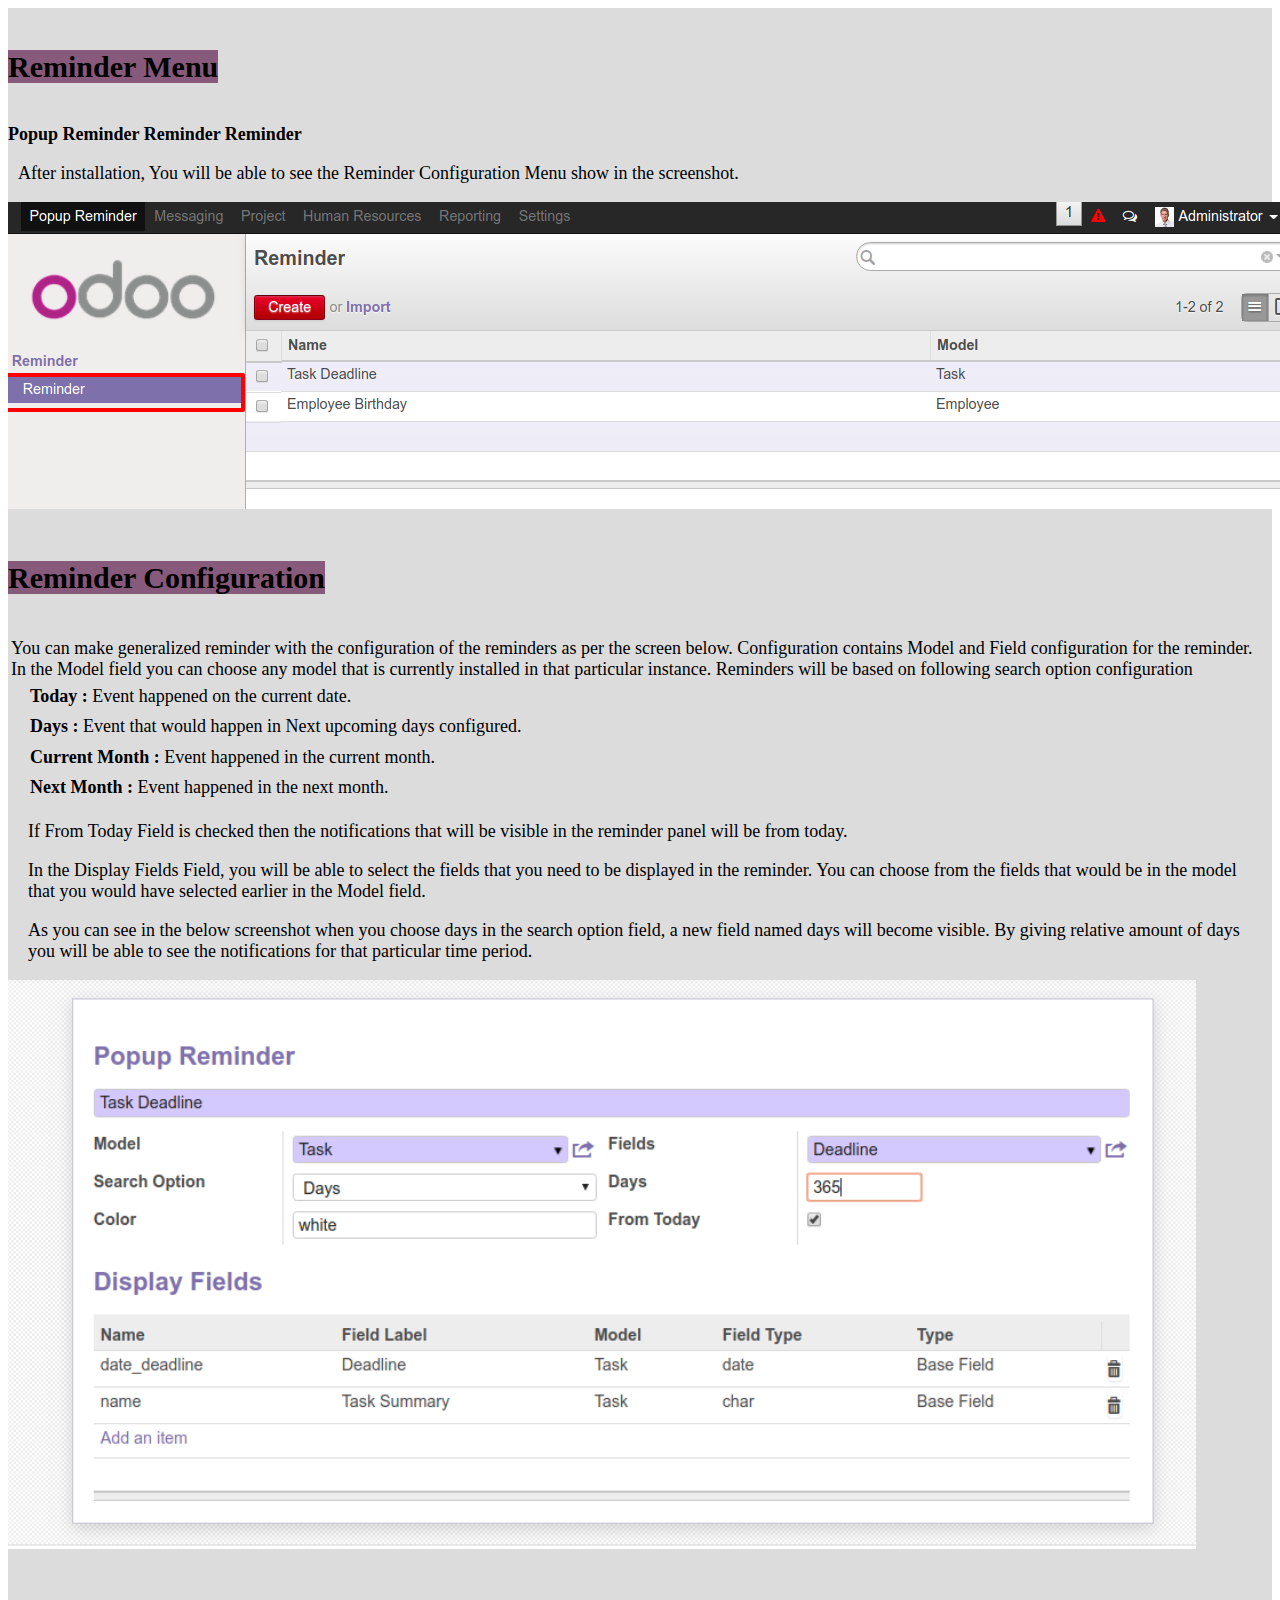
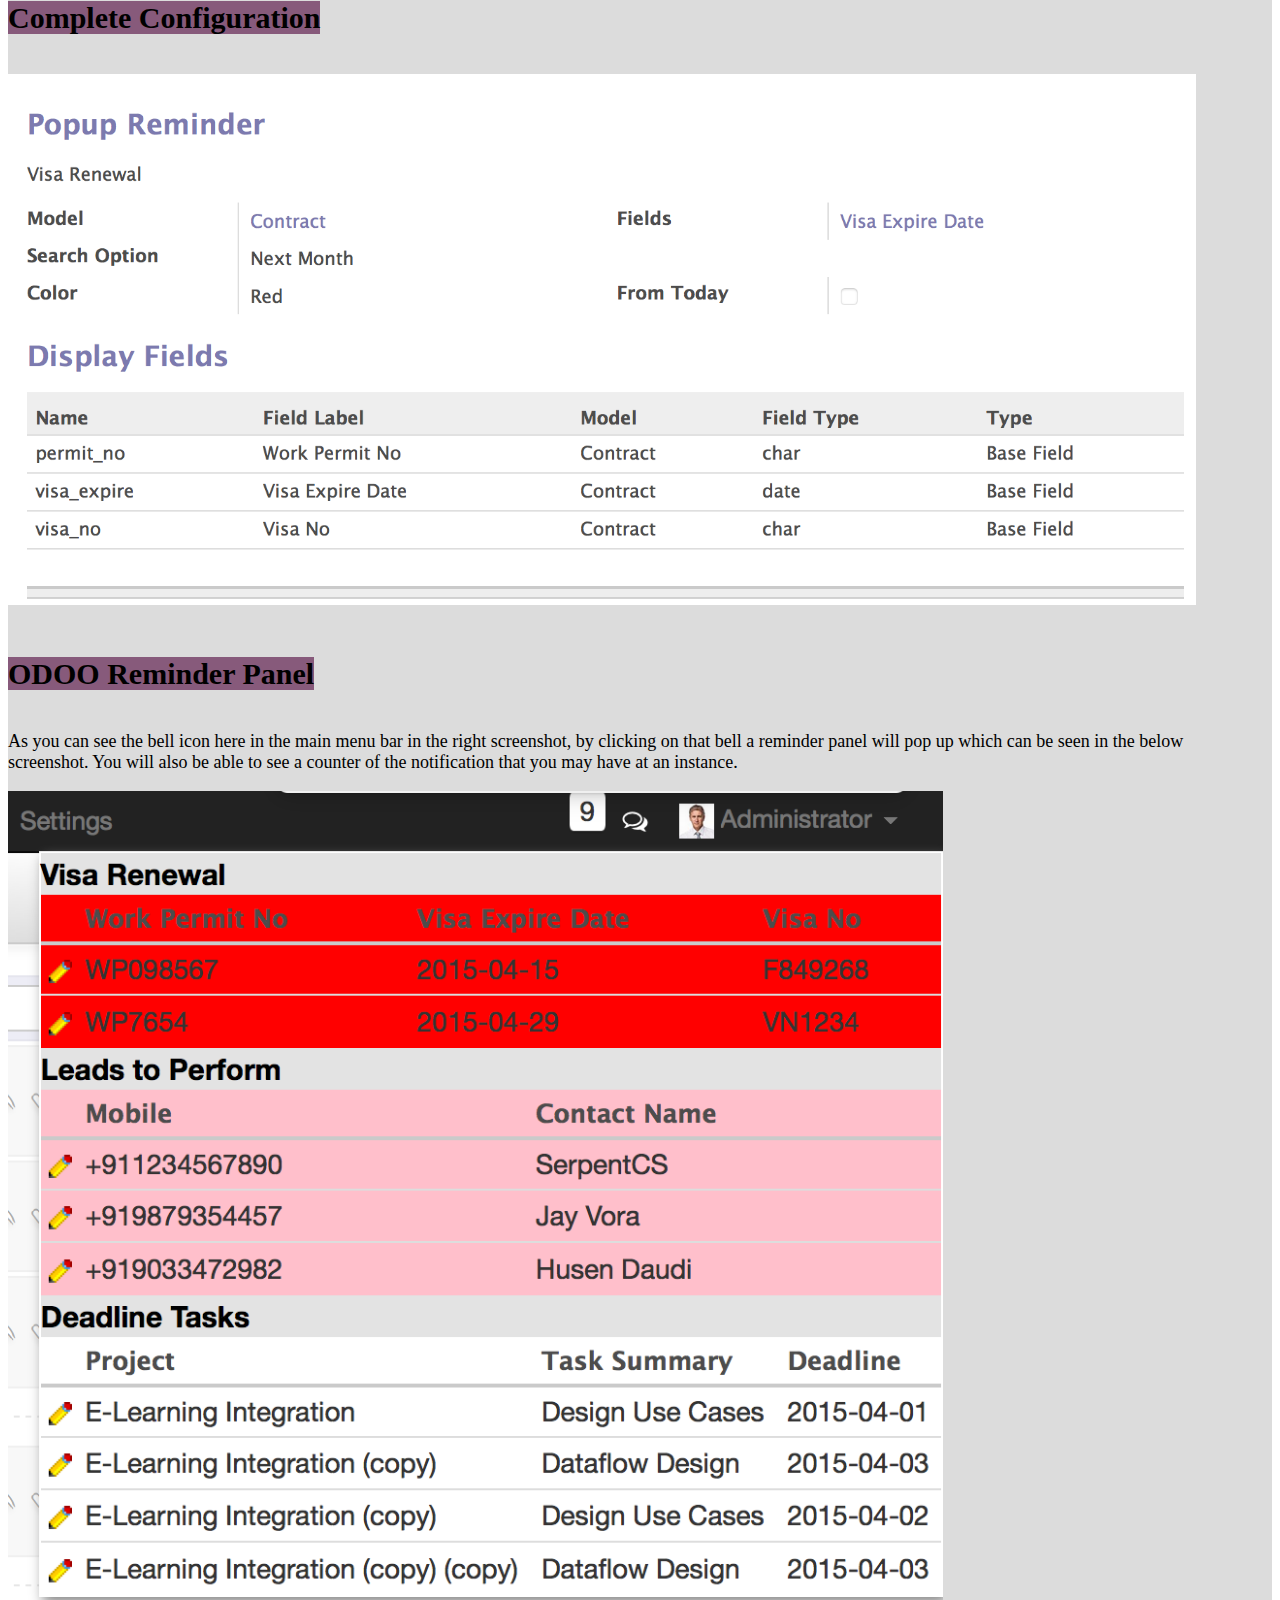
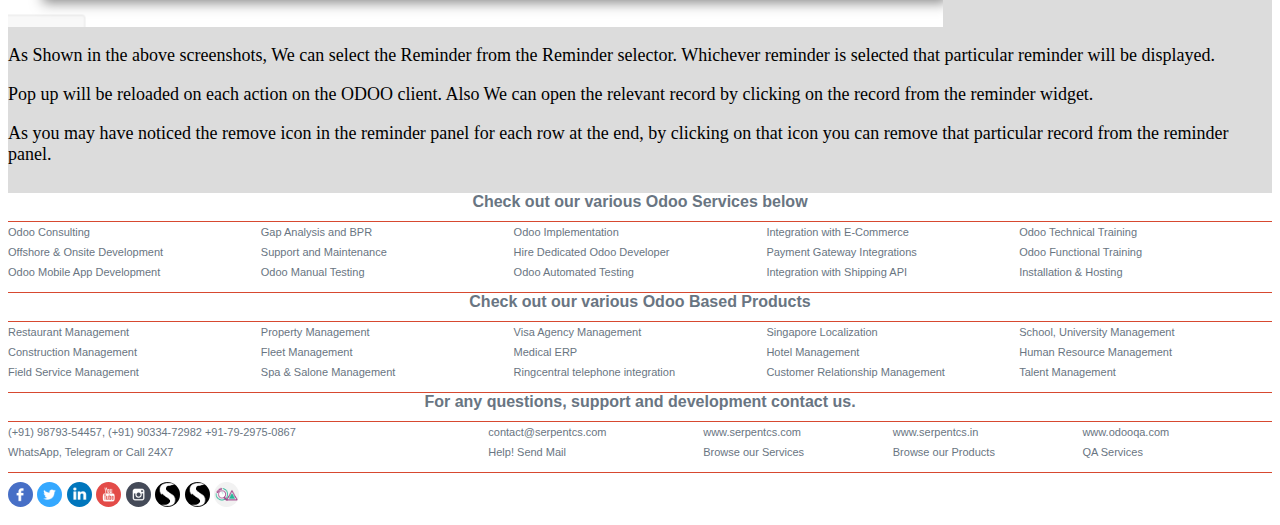
<file: popup_reminder/static/description/index.html>
<html>
    <body>
        <section class="oe_container" style="padding-bottom:10px;background:#dcdcdc;padding-top:2px;padding-left: 0px;padding-right: 0px;">
            <div class="oe_row">
                <div class="oe_spaced">
                    <h4 class="oe_slogan" style="font-family:Times New Roman;font-size:30px;font-weight:bold" >
                        <span class="label" style="background:#875A7B;">
                             Reminder Menu
                        </span>
                     </h4>
                </div>
                <div class="oe_span12 ">
                    <div class="text-center">
                        <span  style="font-family:Times New Roman;;font-size:18px;font-weight:bold">
                          Popup Reminder <span class="fa fa-long-arrow-right"/> Reminder 
                          <span class="fa fa-long-arrow-right"/> Reminder
                      </span>
                    </div>
                    <div class="text-center">
                       <p style="font-size:18px;padding-left:10px;padding-right:10px;font-family:Times New Roman;">
                           After installation, You will be able to see the Reminder
                            Configuration Menu show in the screenshot.
                       </p>
                      <img class="oe_picture oe_screenshot oe_demo" src="SC_Menu.png">
                   </div>
                <div>
            </div>
        </section>
        <section class="oe_container" style="padding-bottom:10px;background:#dcdcdc;padding-top:2px;padding-left: 0px;padding-right: 0px;">
            <div class="oe_row">
                <div class="oe_spaced">
                    <h4 class="oe_slogan"  style="font-family:Times New Roman;font-size:30px;font-weight:bold">
                        <span class="label" style="background:#875A7B;">
                             Reminder Configuration
                        </span>
                    </h4>
                </div>
                <div class="oe_span12">
                    <table width="100%" style="font-family:Times New Roman;font-size:18px;">
                        <tr>
                            <td style="font-family:Times New Roman;" >
                                You can make generalized reminder with the configuration of the reminders as per the screen below.
                                Configuration contains Model and Field configuration for the reminder.
                                In the Model field you can choose any model that is currently installed in that particular instance.
                                Reminders will be based on following search option configuration<br/>
                            </td>
                        </tr>
                        <tr style="padding-left:20px">
                            <td style="padding-left:20px;padding-top:0.2em;padding-bottom:0.2em;">
                                <span class="fa fa-bell-o" style="font-weight:bold">Today :</span>
                                 Event happened on the current date.
                            </td>
                        </tr>
                        <tr style="padding-left:20px;">
                            <td style="padding-left:20px;padding-top:0.2em;padding-bottom:0.2em;"> 
                                <span class="fa fa-bell-o" style="font-weight:bold">Days : </span>
                                Event that would happen in Next upcoming days configured.
                            </td>
                        </tr>
                        <tr style="padding-left:20px">
                            <td style="padding-left:20px;padding-top:0.2em;padding-bottom:0.2em;">
                                <span class="fa fa-bell-o" style="font-weight:bold">Current Month : </span>
                                Event happened in the current month.
                            </td>
                        </tr>
                        <tr style="padding-left:20px">
                            <td style="padding-left:20px;padding-top:0.2em;padding-bottom:0.2em;">
                                <span class="fa fa-bell-o" style="font-weight:bold">Next Month : </span>
                                Event happened in the next month.
                            </td>
                        </tr>
                    </table>
                </div>
                <div class="oe_span12" style="font-family:Times New Roman;">
                    <p style="padding-left:20px;font-size:18px;">
                        If From Today Field is checked then the notifications that will be visible in the reminder panel will be from today.<br/>
                    </p>
                    <p style="padding-left:20px;padding-right:20px;font-size:18px;">
                        In the Display Fields Field, you will be able to select the fields that you need to be displayed in the reminder. You can choose from the fields that would be in the model that you would have selected earlier in the Model field.<br/>
                    </p>
                    <p style="padding-left:20px;padding-right:20px;font-size:18px;">
                        As you can see in the below screenshot when you choose days in the search option field, a new field named days will become visible. By giving relative amount of days you will be able to see the notifications for that particular time period.
                    </p>
                </div>
                <div class="oe_span12 text-center">
                       <img class="oe_demo oe_screenshot" src="SCS_days_configuration.png" style="width: 94%;"/>
                </div>
            </div>
        </section>
        <section class="oe_container oe_spaced" style="padding-bottom:10px;background:#dcdcdc;padding-top:2px;padding-left: 0px;padding-right: 0px;">
            <div class="oe_row">
                <div class="oe_spaced">
                <h4 class="oe_slogan"  style="font-family:Times New Roman;font-size:30px;font-weight:bold">
                    <span class="label" style="background:#875A7B;">
                          Complete Configuration
                     </span>
                </h4>
             </div>
            <div class="oe_span12 text-center">
                <img class="oe_demo oe_screenshot" src="SC_Config.png" style="width:94%;"/>
           </div>
           </div>
        </section>
        <section class="oe_container" style="padding-bottom:10px;background:#dcdcdc;padding-top:2px;padding-left: 0px;padding-right: 0px;">
            <div class="oe_row oe_spaced">
                <div class="oe_spaced">
                    <div class="oe_span12">
                        <h4 class="oe_slogan" style="font-family:Times New Roman;font-size:30px;font-weight:bold">
                            <span class="label" style="background:#875A7B;">
                                ODOO Reminder Panel
                            </span>
                        </h4>
                    </div>
                 </div>
                <div class="oe_span12">
                    <p style="font-size:18px;padding-right:20px;font-family:Times New Roman">
                        As you can see the bell icon here in the main menu bar in the right screenshot, by clicking on that bell a reminder panel will pop up which can be seen in the below screenshot. You will also be able to see a counter of the notification that you may have at an instance.
                    </p>
                </div>
                <div class="oe_span12 oe_spaced text-center">
                    <img class="oe_demo oe_screenshot" src="SC_Popup.png" style="width:74%;"/>
                </div>
                
                <div class="oe_span12"  style='font-size:18px;font-family:Times New Roman;'>
                    <p class='oe_mt32' style="padding-right:20px;">
                        As Shown in the above screenshots, We can select the Reminder from the Reminder selector. Whichever reminder is selected that particular reminder will be displayed.
                    </p><p style="padding-right:20px;">
                        Pop up will be reloaded on each action on the ODOO client.
                        Also We can open the relevant record by clicking on the record from the reminder widget.
                    </p><p style="padding-right:20px;">
                        As you may have noticed the remove icon in the reminder panel for each row at the end, by clicking on that icon you can remove that particular record from the reminder panel.
                    </p>
                </div>
            </div>
        </section>
        <!-- LEFT::LEFT PHOTO - MEDIUM -->

<table style="font-family: 'Helvetica Neue', Helvetica, Arial,
sans-serif;" cellpadding="0" cellspacing="0" border="0" width="100%">

    <tbody>
        <tr>
            <td colspan="2" style="font-size:16px; color:#d74930; font-weight:bold;" width="100%" align="center">
            <span class="fa fa-certificate fa-1x" style="color:#697582;">Check out our various Odoo Services below</spam>

            </td>
        </tr>
        <tr>
            <td colspan="2" style="border-bottom:#d74930 solid 1px; line-height:10px;">&nbsp;
             </td>
        </tr>
        <tr>
            <td  colspan="2">
                <table style="font-size:11px; color:#697582; line-height:20px;" cellpadding="0" cellspacing="0" border="0" width="100%">
                    <tbody>
                        <tr>
                            <td width="20%"><span class="fa fa-globe fa-1x" style="color:#697582;"> <a href="http://www.serpentcs.com/services/odoo-openerp-services/consulting"
style="color:#697582; text-decoration:none;">Odoo Consulting</a></span></td>
                            <td width="20%"><span class="fa fa-globe fa-1x" style="color:#697582;"> <a href="http://www.serpentcs.com/services/odoo-openerp-services/gap-analysis"
style="color:#697582; text-decoration:none;">Gap Analysis and BPR</a></span></td>
                            <td width="20%"><span class="fa fa-globe fa-1x" style="color:#697582;"> <a href="http://www.serpentcs.com/services/odoo-openerp-services/implementation"
style="color:#697582; text-decoration:none;">Odoo Implementation</a></span></td>
                            <td width="20%"><span class="fa fa-globe fa-1x" style="color:#697582;"> <a href="http://www.serpentcs.com/services/ecommerce-integrations/magento-integration"
style="color:#697582; text-decoration:none;">Integration with E-Commerce</a></span></td>
                            <td width="20%"><span class="fa fa-globe fa-1x" style="color:#697582;"> <a href="http://www.serpentcs.com/services/trainings/openerp-odoo-technical-training"
style="color:#697582; text-decoration:none;">Odoo Technical Training</a></span></td>
                        </tr>
                        <tr>
                            <td width="20%"><span class="fa fa-globe fa-1x" style="color:#697582;"> <a href="http://www.serpentcs.com/services/odoo-openerp-services/offshore-development-partnership"
style="color:#697582; text-decoration:none;">Offshore & Onsite Development</a></span></td>
                            <td width="20%"><span class="fa fa-globe fa-1x" style="color:#697582;"> <a href="http://www.serpentcs.com/odoo-packages/odoo-support-package"
style="color:#697582; text-decoration:none;">Support and Maintenance</a></span></td>
                            <td width="20%"><span class="fa fa-globe fa-1x" style="color:#697582;"> <a href="http://www.serpentcs.com/services/odoo-openerp-services/hire-odoo-openerp-developer"
style="color:#697582; text-decoration:none;">Hire Dedicated Odoo Developer</a></span></td>
                            <td width="20%"><span class="fa fa-globe fa-1x" style="color:#697582;"> <a href="http://www.serpentcs.com/services/ecommerce-integrations/paymentech-elavon-paypal-integration"
style="color:#697582; text-decoration:none;">Payment Gateway Integrations</a></span></td>
                            <td width="20%"><span class="fa fa-globe fa-1x" style="color:#697582;"> <a href="http://www.serpentcs.com/services/trainings/openerpodoo-functional-training"
style="color:#697582; text-decoration:none;">Odoo Functional Training</a></span></td>
                        </tr>
                        <tr>
                            <td width="20%"><span class="fa fa-globe fa-1x" style="color:#697582;"> <a href="http://www.serpentcs.com/services/community/aios-mobile-client"
style="color:#697582; text-decoration:none;">Odoo Mobile App Development</a></span></td>
                            <td width="20%"><span class="fa fa-globe fa-1x" style="color:#697582;"> <a href="http://www.odooqa.com/page/manual-functional-testing"
style="color:#697582; text-decoration:none;">Odoo Manual Testing</a></span></td>
                            <td width="20%"><span class="fa fa-globe fa-1x" style="color:#697582;"> <a href="http://www.odooqa.com/page/automated-functional-testing"
style="color:#697582; text-decoration:none;">Odoo Automated Testing</a></span></td>
                            <td width="20%"><span class="fa fa-globe fa-1x" style="color:#697582;"> <a href="http://www.serpentcs.com/services/ecommerce-integrations/fedex-ups-usps-integration"
style="color:#697582; text-decoration:none;">Integration with Shipping API</a></span></td>
                            <td width="20%"><span class="fa fa-globe fa-1x" style="color:#697582;"> <a href="http://www.serpentcs.com/services/odoo-openerp-services/installation-and-hosting"
style="color:#697582; text-decoration:none;">Installation & Hosting</a></span></td>
                        </tr>
                    </tbody>
                </table>
            </td>
        </tr>
        <tr>
            <td colspan="2" style="border-bottom:#d74930 solid 1px; line-height:10px;">&nbsp;
             </td>
        </tr>
        <tr>
            <td colspan="2" style="font-size:16px; color:#d74930; font-weight:bold;" width="100%" align="center">
            <span class="fa fa-certificate fa-1x" style="color:#697582;">Check out our various Odoo Based Products</spam>

            </td>
        </tr>
        <tr>
            <td colspan="2" style="border-bottom:#d74930 solid 1px; line-height:10px;">&nbsp;
             </td>
        </tr>
        <tr>
            <td  colspan="2">
                <table style="font-size:11px; color:#697582; line-height:20px;" cellpadding="0" cellspacing="0" border="0" width="100%">
                    <tbody>
                        <tr>
                            <td width="20%"><span class="fa fa-coffee fa-1x" style="color:#697582;"> <a href="http://serpentcs.in/product/restaurant-management-system"
style="color:#697582; text-decoration:none;">Restaurant Management</a></span></td>
                            <td width="20%"><span class="fa fa-building fa-1x" style="color:#697582;"> <a href="http://serpentcs.in/product/property-management-system"
style="color:#697582; text-decoration:none;">Property Management</a></span></td>
                            <td width="20%"><span class="fa fa-plane fa-1x" style="color:#697582;"> <a href="http://serpentcs.in/product/visa-management-system"
style="color:#697582; text-decoration:none;">Visa Agency Management</a></span></td>
                            <td width="20%"><span class="fa fa-globe fa-1x" style="color:#697582;"> <a href="http://serpentcs.in/product/odoo-singapore-localization"
style="color:#697582; text-decoration:none;">Singapore Localization</a></span></td>
                            <td width="20%"><span class="fa fa-graduation-cap fa-1x" style="color:#697582;"> <a href="http://serpentcs.in/product/education-management-system"
style="color:#697582; text-decoration:none;">School, University Management</a></span></td>
                        </tr>
                        <tr>
                            <td width="20%"><span class="fa fa-cubes fa-1x" style="color:#697582;"> <a href="http://serpentcs.in/product/construction-management-system"
style="color:#697582; text-decoration:none;">Construction Management</a></span></td>
                            <td width="20%"><span class="fa fa-bus fa-1x" style="color:#697582;"> <a href="http://serpentcs.in/product/fleet-management-systems"
style="color:#697582; text-decoration:none;">Fleet Management</a></span></td>
                            <td width="20%"><span class="fa fa-stethoscope fa-1x" style="color:#697582;"> <a href="http://serpentcs.in/product/healthcare-management-software"
style="color:#697582; text-decoration:none;">Medical ERP</a></span></td>
                            <td width="20%"><span class="fa fa-hotel fa-1x" style="color:#697582;"> <a href="http://serpentcs.in/product/hotel-management-system"
style="color:#697582; text-decoration:none;">Hotel Management</a></span></td>
                            <td width="20%"><span class="fa fa-users fa-1x" style="color:#697582;"> <a href="http://serpentcs.in/product/human-resource-management-system"
style="color:#697582; text-decoration:none;">Human Resource Management</a></span></td>
                        </tr>
                        <tr>
                            <td width="20%"><span class="fa fa-map-marker fa-1x" style="color:#697582;"> <a href="http://serpentcs.in/product/odoo-fieldstaff-tracking-system"
style="color:#697582; text-decoration:none;">Field Service Management</a></span></td>
                            <td width="20%"><span class="fa fa-globe fa-1x" style="color:#697582;"> <a href="http://serpentcs.in/product/spa-salon-management-system"
style="color:#697582; text-decoration:none;">Spa & Salone Management</a></span></td>
                            <td width="20%"><span class="fa fa-phone fa-1x" style="color:#697582;"> <a href="http://serpentcs.in/product/odoo-ringcentral-integration"
style="color:#697582; text-decoration:none;">Ringcentral telephone integration</a></span></td>
                            <td width="20%"><span class="fa fa-heart fa-1x" style="color:#697582;"> <a href="http://serpentcs.in/product/customer-relationship-management"
style="color:#697582; text-decoration:none;">Customer Relationship Management</a></span></td>
                            <td width="20%"><span class="fa fa-user fa-1x" style="color:#697582;"> <a href="http://serpentcs.in/product/talent-management-system"
style="color:#697582; text-decoration:none;">Talent Management</a></span></td>
                        </tr>
                    </tbody>
                </table>
            </td>
        </tr>

        <tr>
            <td colspan="2" style="border-bottom:#d74930 solid 1px; line-height:10px;">&nbsp;
             </td>
        </tr>

        <tr>
            <td colspan="2" style="font-size:16px; color:#d74930; font-weight:bold;" width="100%" align="center">
            <span class="fa fa-certificate fa-1x" style="color:#697582;">For any questions, support and development contact us.</spam>

            </td>
        </tr>
        <tr>
            <td colspan="2" style="border-bottom:#d74930 solid 1px; line-height:10px;">&nbsp;
             </td>
        </tr>

        <tr>
            <td  colspan="2">
                <table style="font-size:11px; color:#697582; line-height:20px;" cellpadding="0" cellspacing="0" border="0" width="100%">
                    <tbody>
                        <tr>
                            <td width="38%"><span class="fa fa-whatsapp fa-1x" style="color:#697582;"> (+91) 98793-54457, (+91) 90334-72982 </span>
                            <span class="fa fa-phone fa-1x" style="color:#697582;"> +91-79-2975-0867</span></td>
                            <td width="17%"><span class="fa fa-envelope fa-1x" style="color:#697582;"> <a href="mailto:contact@serpentcs.com"
style="color:#697582; text-decoration:none;">contact@serpentcs.com</a></span></td>
                            <td width="15%"><span class="fa fa-globe fa-1x" style="color:#697582;"> <a href="http://www.serpentcs.com"
style="color:#697582; text-decoration:none;">www.serpentcs.com</a></span></td>
                            <td width="15%"><span class="fa fa-globe fa-1x" style="color:#697582;"> <a href="http://www.serpentcs.in"
style="color:#697582; text-decoration:none;">www.serpentcs.in</a></span></td>
                            <td width="15%"><span class="fa fa-globe fa-1x" style="color:#697582;"> <a href="http://www.odooqa.com"
style="color:#697582; text-decoration:none;">www.odooqa.com</a></span></td>
                        </tr>
                        <tr>
                            <td width="38%"><span class="fa fa-hand-pointer-o fa-1x" style="color:#697582;"> WhatsApp, Telegram or Call 24X7</span></td>
                            <td width="17%"><span class="fa fa-hand-pointer-o fa-1x" style="color:#697582;"> Help! Send Mail</span></td>
                            <td width="15%"><span class="fa fa-hand-pointer-o fa-1x" style="color:#697582;"> Browse our Services</span></td>
                            <td width="15%"><span class="fa fa-hand-pointer-o fa-1x" style="color:#697582;"> Browse our Products</span></td>
                            <td width="15%"><span class="fa fa-hand-pointer-o fa-1x" style="color:#697582;"> QA Services</span></td>
                        </tr>
                    </tbody>
                </table>
            </td>
        </tr>
        <tr colspan="2">
            <td  colspan="2" style="border-bottom:#d74930 solid 1px; line-height:10px;">&nbsp;
            </td>
        </tr>
        <tr colspan="2">
            <td  colspan="2" style="padding-top:9px;">
                <a href="https://www.facebook.com/Serpent-Consulting-Services-Pvt-Ltd-299017730141795/" style="text-decoration:none;"><img src="fb.jpg" style="vertical-align:middle; border-radius: 50%;" width="25">
                </a>
                <a href="https://twitter.com/Serpent_CS" style="text-decoration:none;"><img src="twitter.jpg" style="vertical-align:middle; border-radius: 50%;" width="25">
                </a>
                <a href="https://www.linkedin.com/company-beta/2435682/" style="text-decoration:none;"><img src="in.jpg" style="vertical-align:middle; border-radius: 50%;" width="25">
                </a>
                <a href="https://www.youtube.com/user/husendaudi123/videos" style="text-decoration:none;"><img src="youtube.jpg" style="vertical-align:middle; border-radius: 50%;" width="25">
                </a>
                <a href="https://www.instagram.com/explore/tags/serpentcs/"style="text-decoration:none;"><img src="insta.jpg" style="vertical-align:middle; border-radius: 50%;" width="25">
                </a>
                <a href="http://www.serpentcs.com"style="text-decoration:none;"><img src="serpent32.png" style="vertical-align:middle; border-radius: 50%;" width="25">
                 </a>
                 <a href="http://www.serpentcs.in"style="text-decoration:none;"><img src="serpent32.png" style="vertical-align:middle; border-radius: 50%;" width="25">
                 </a>
                 <a href="http://www.odooqa.com"style="text-decoration:none;"><img src="odooqa32.png" style="vertical-align:middle; border-radius: 50%;" width="25">
                 </a>
            </td>
        </tr>
        <tr colspan="2">
            <td  colspan="2" style="font-size:8px; color:#697582; line-height:15px;padding-top:10px; text-align:justify;">
            </td>
        </tr>
    </tbody>
</table>
    </body>
</html>
</file>
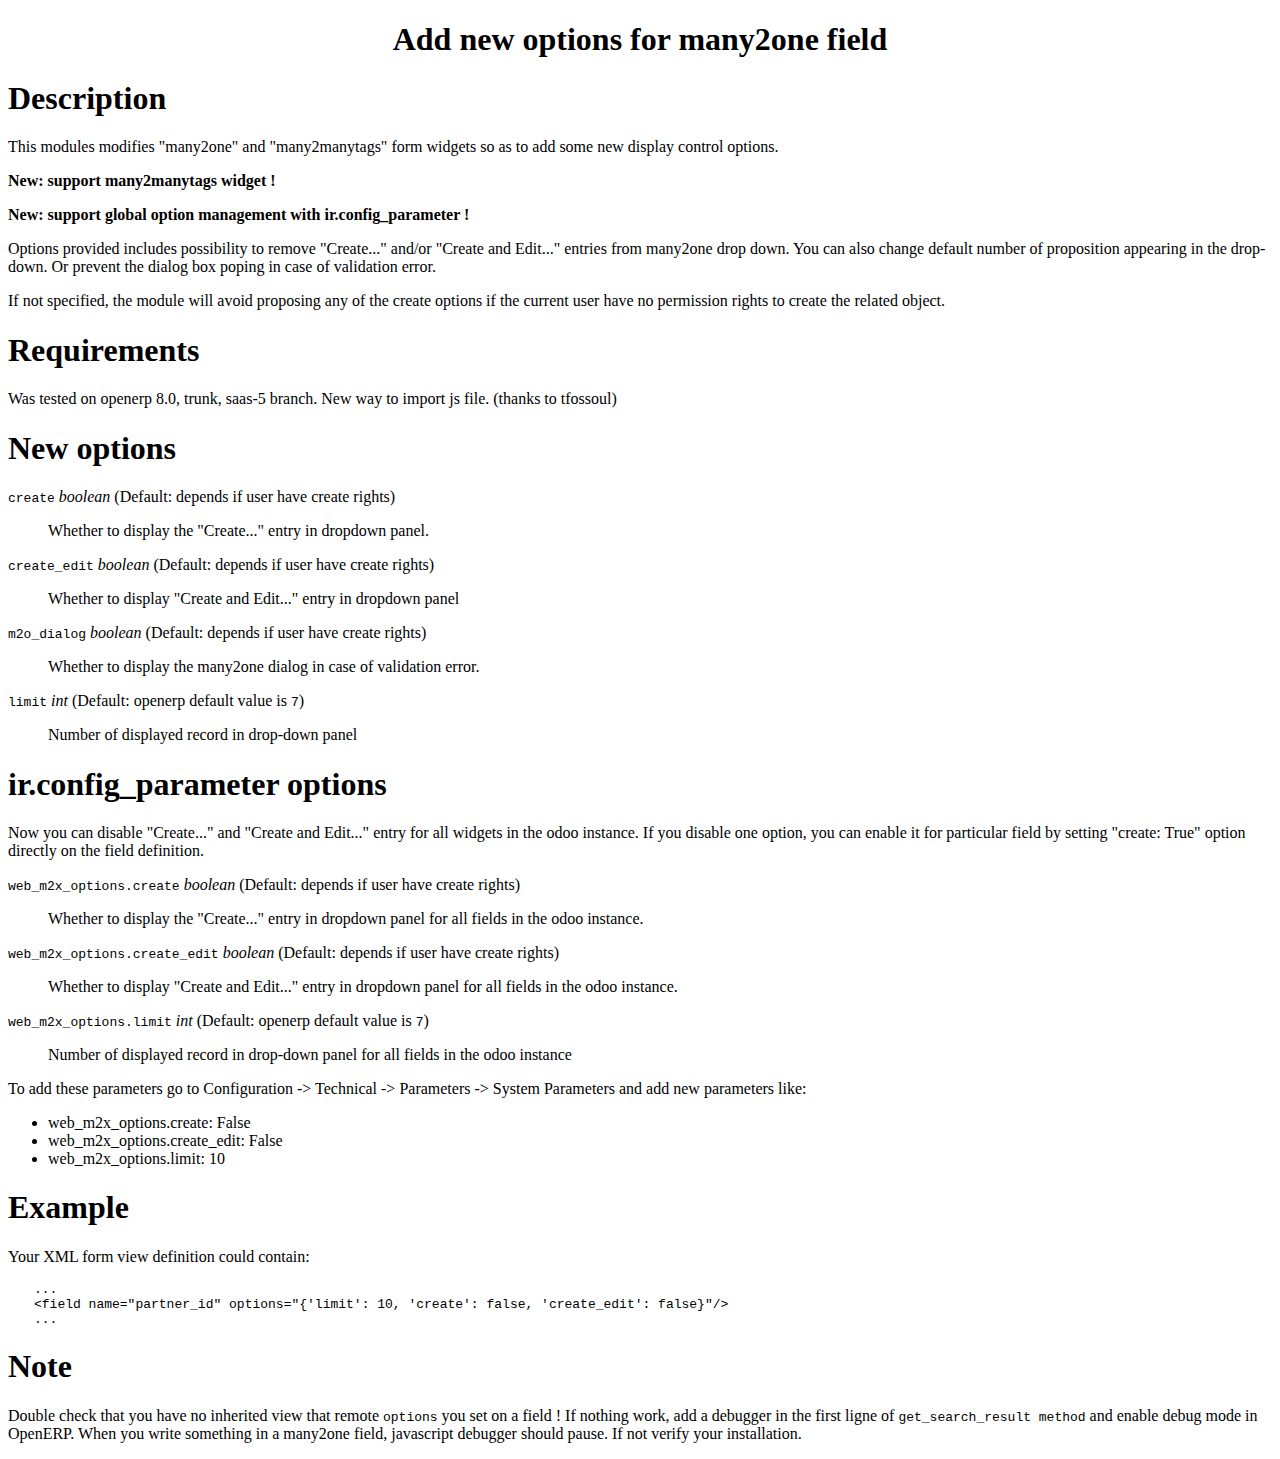
<file: web_m2x_options/static/description/index.html>
<?xml version="1.0" encoding="utf-8" ?>
<!DOCTYPE html PUBLIC "-//W3C//DTD XHTML 1.0 Transitional//EN" "http://www.w3.org/TR/xhtml1/DTD/xhtml1-transitional.dtd">
<html xmlns="http://www.w3.org/1999/xhtml" xml:lang="en" lang="en">
<head>
<meta http-equiv="Content-Type" content="text/html; charset=utf-8" />
<meta name="generator" content="Docutils 0.12: http://docutils.sourceforge.net/" />
<title>Add new options for many2one field</title>
<style type="text/css">

/*
:Author: David Goodger (goodger@python.org)
:Id: $Id: html4css1.css 7614 2013-02-21 15:55:51Z milde $
:Copyright: This stylesheet has been placed in the public domain.

Default cascading style sheet for the HTML output of Docutils.

See http://docutils.sf.net/docs/howto/html-stylesheets.html for how to
customize this style sheet.
*/

/* used to remove borders from tables and images */
.borderless, table.borderless td, table.borderless th {
  border: 0 }

table.borderless td, table.borderless th {
  /* Override padding for "table.docutils td" with "! important".
     The right padding separates the table cells. */
  padding: 0 0.5em 0 0 ! important }

.first {
  /* Override more specific margin styles with "! important". */
  margin-top: 0 ! important }

.last, .with-subtitle {
  margin-bottom: 0 ! important }

.hidden {
  display: none }

a.toc-backref {
  text-decoration: none ;
  color: black }

blockquote.epigraph {
  margin: 2em 5em ; }

dl.docutils dd {
  margin-bottom: 0.5em }

object[type="image/svg+xml"], object[type="application/x-shockwave-flash"] {
  overflow: hidden;
}

/* Uncomment (and remove this text!) to get bold-faced definition list terms
dl.docutils dt {
  font-weight: bold }
*/

div.abstract {
  margin: 2em 5em }

div.abstract p.topic-title {
  font-weight: bold ;
  text-align: center }

div.admonition, div.attention, div.caution, div.danger, div.error,
div.hint, div.important, div.note, div.tip, div.warning {
  margin: 2em ;
  border: medium outset ;
  padding: 1em }

div.admonition p.admonition-title, div.hint p.admonition-title,
div.important p.admonition-title, div.note p.admonition-title,
div.tip p.admonition-title {
  font-weight: bold ;
  font-family: sans-serif }

div.attention p.admonition-title, div.caution p.admonition-title,
div.danger p.admonition-title, div.error p.admonition-title,
div.warning p.admonition-title, .code .error {
  color: red ;
  font-weight: bold ;
  font-family: sans-serif }

/* Uncomment (and remove this text!) to get reduced vertical space in
   compound paragraphs.
div.compound .compound-first, div.compound .compound-middle {
  margin-bottom: 0.5em }

div.compound .compound-last, div.compound .compound-middle {
  margin-top: 0.5em }
*/

div.dedication {
  margin: 2em 5em ;
  text-align: center ;
  font-style: italic }

div.dedication p.topic-title {
  font-weight: bold ;
  font-style: normal }

div.figure {
  margin-left: 2em ;
  margin-right: 2em }

div.footer, div.header {
  clear: both;
  font-size: smaller }

div.line-block {
  display: block ;
  margin-top: 1em ;
  margin-bottom: 1em }

div.line-block div.line-block {
  margin-top: 0 ;
  margin-bottom: 0 ;
  margin-left: 1.5em }

div.sidebar {
  margin: 0 0 0.5em 1em ;
  border: medium outset ;
  padding: 1em ;
  background-color: #ffffee ;
  width: 40% ;
  float: right ;
  clear: right }

div.sidebar p.rubric {
  font-family: sans-serif ;
  font-size: medium }

div.system-messages {
  margin: 5em }

div.system-messages h1 {
  color: red }

div.system-message {
  border: medium outset ;
  padding: 1em }

div.system-message p.system-message-title {
  color: red ;
  font-weight: bold }

div.topic {
  margin: 2em }

h1.section-subtitle, h2.section-subtitle, h3.section-subtitle,
h4.section-subtitle, h5.section-subtitle, h6.section-subtitle {
  margin-top: 0.4em }

h1.title {
  text-align: center }

h2.subtitle {
  text-align: center }

hr.docutils {
  width: 75% }

img.align-left, .figure.align-left, object.align-left {
  clear: left ;
  float: left ;
  margin-right: 1em }

img.align-right, .figure.align-right, object.align-right {
  clear: right ;
  float: right ;
  margin-left: 1em }

img.align-center, .figure.align-center, object.align-center {
  display: block;
  margin-left: auto;
  margin-right: auto;
}

.align-left {
  text-align: left }

.align-center {
  clear: both ;
  text-align: center }

.align-right {
  text-align: right }

/* reset inner alignment in figures */
div.align-right {
  text-align: inherit }

/* div.align-center * { */
/*   text-align: left } */

ol.simple, ul.simple {
  margin-bottom: 1em }

ol.arabic {
  list-style: decimal }

ol.loweralpha {
  list-style: lower-alpha }

ol.upperalpha {
  list-style: upper-alpha }

ol.lowerroman {
  list-style: lower-roman }

ol.upperroman {
  list-style: upper-roman }

p.attribution {
  text-align: right ;
  margin-left: 50% }

p.caption {
  font-style: italic }

p.credits {
  font-style: italic ;
  font-size: smaller }

p.label {
  white-space: nowrap }

p.rubric {
  font-weight: bold ;
  font-size: larger ;
  color: maroon ;
  text-align: center }

p.sidebar-title {
  font-family: sans-serif ;
  font-weight: bold ;
  font-size: larger }

p.sidebar-subtitle {
  font-family: sans-serif ;
  font-weight: bold }

p.topic-title {
  font-weight: bold }

pre.address {
  margin-bottom: 0 ;
  margin-top: 0 ;
  font: inherit }

pre.literal-block, pre.doctest-block, pre.math, pre.code {
  margin-left: 2em ;
  margin-right: 2em }

pre.code .ln { color: grey; } /* line numbers */
pre.code, code { background-color: #eeeeee }
pre.code .comment, code .comment { color: #5C6576 }
pre.code .keyword, code .keyword { color: #3B0D06; font-weight: bold }
pre.code .literal.string, code .literal.string { color: #0C5404 }
pre.code .name.builtin, code .name.builtin { color: #352B84 }
pre.code .deleted, code .deleted { background-color: #DEB0A1}
pre.code .inserted, code .inserted { background-color: #A3D289}

span.classifier {
  font-family: sans-serif ;
  font-style: oblique }

span.classifier-delimiter {
  font-family: sans-serif ;
  font-weight: bold }

span.interpreted {
  font-family: sans-serif }

span.option {
  white-space: nowrap }

span.pre {
  white-space: pre }

span.problematic {
  color: red }

span.section-subtitle {
  /* font-size relative to parent (h1..h6 element) */
  font-size: 80% }

table.citation {
  border-left: solid 1px gray;
  margin-left: 1px }

table.docinfo {
  margin: 2em 4em }

table.docutils {
  margin-top: 0.5em ;
  margin-bottom: 0.5em }

table.footnote {
  border-left: solid 1px black;
  margin-left: 1px }

table.docutils td, table.docutils th,
table.docinfo td, table.docinfo th {
  padding-left: 0.5em ;
  padding-right: 0.5em ;
  vertical-align: top }

table.docutils th.field-name, table.docinfo th.docinfo-name {
  font-weight: bold ;
  text-align: left ;
  white-space: nowrap ;
  padding-left: 0 }

/* "booktabs" style (no vertical lines) */
table.docutils.booktabs {
  border: 0px;
  border-top: 2px solid;
  border-bottom: 2px solid;
  border-collapse: collapse;
}
table.docutils.booktabs * {
  border: 0px;
}
table.docutils.booktabs th {
  border-bottom: thin solid;
  text-align: left;
}

h1 tt.docutils, h2 tt.docutils, h3 tt.docutils,
h4 tt.docutils, h5 tt.docutils, h6 tt.docutils {
  font-size: 100% }

ul.auto-toc {
  list-style-type: none }

</style>
</head>
<body>
<div class="document" id="add-new-options-for-many2one-field">
<h1 class="title">Add new options for many2one field</h1>

<div class="section" id="description">
<h1>Description</h1>
<p>This modules modifies &quot;many2one&quot; and &quot;many2manytags&quot; form widgets so as to add some new display
control options.</p>
<p><strong>New: support many2manytags widget !</strong></p>
<p><strong>New: support global option management with ir.config_parameter !</strong></p>
<p>Options provided includes possibility to remove &quot;Create...&quot; and/or &quot;Create and
Edit...&quot; entries from many2one drop down. You can also change default number of
proposition appearing in the drop-down. Or prevent the dialog box poping in
case of validation error.</p>
<p>If not specified, the module will avoid proposing any of the create options
if the current user have no permission rights to create the related object.</p>
</div>
<div class="section" id="requirements">
<h1>Requirements</h1>
<p>Was tested on openerp 8.0, trunk, saas-5 branch. New way to import js file. (thanks to tfossoul)</p>
</div>
<div class="section" id="new-options">
<h1>New options</h1>
<p><tt class="docutils literal">create</tt> <em>boolean</em> (Default: depends if user have create rights)</p>
<blockquote>
Whether to display the &quot;Create...&quot; entry in dropdown panel.</blockquote>
<p><tt class="docutils literal">create_edit</tt> <em>boolean</em> (Default: depends if user have create rights)</p>
<blockquote>
Whether to display &quot;Create and Edit...&quot; entry in dropdown panel</blockquote>
<p><tt class="docutils literal">m2o_dialog</tt> <em>boolean</em> (Default: depends if user have create rights)</p>
<blockquote>
Whether to display the many2one dialog in case of validation error.</blockquote>
<p><tt class="docutils literal">limit</tt> <em>int</em> (Default: openerp default value is <tt class="docutils literal">7</tt>)</p>
<blockquote>
Number of displayed record in drop-down panel</blockquote>
</div>
<div class="section" id="ir-config-parameter-options">
<h1>ir.config_parameter options</h1>
<p>Now you can disable &quot;Create...&quot; and &quot;Create and Edit...&quot; entry for all widgets in the odoo instance.
If you disable one option, you can enable it for particular field by setting &quot;create: True&quot; option directly on the field definition.</p>
<p><tt class="docutils literal">web_m2x_options.create</tt> <em>boolean</em> (Default: depends if user have create rights)</p>
<blockquote>
Whether to display the &quot;Create...&quot; entry in dropdown panel for all fields in the odoo instance.</blockquote>
<p><tt class="docutils literal">web_m2x_options.create_edit</tt> <em>boolean</em> (Default: depends if user have create rights)</p>
<blockquote>
Whether to display &quot;Create and Edit...&quot; entry in dropdown panel for all fields in the odoo instance.</blockquote>
<p><tt class="docutils literal">web_m2x_options.limit</tt> <em>int</em> (Default: openerp default value is <tt class="docutils literal">7</tt>)</p>
<blockquote>
Number of displayed record in drop-down panel for all fields in the odoo instance</blockquote>
<p>To add these parameters go to Configuration -&gt; Technical -&gt; Parameters -&gt; System Parameters and add new parameters like:</p>
<ul class="simple">
<li>web_m2x_options.create: False</li>
<li>web_m2x_options.create_edit: False</li>
<li>web_m2x_options.limit: 10</li>
</ul>
</div>
<div class="section" id="example">
<h1>Example</h1>
<p>Your XML form view definition could contain:</p>
<pre class="literal-block">
...
&lt;field name=&quot;partner_id&quot; options=&quot;{'limit': 10, 'create': false, 'create_edit': false}&quot;/&gt;
...
</pre>
</div>
<div class="section" id="note">
<h1>Note</h1>
<p>Double check that you have no inherited view that remote <tt class="docutils literal">options</tt> you set on a field !
If nothing work, add a debugger in the first ligne of <tt class="docutils literal">get_search_result method</tt> and enable debug mode in OpenERP. When you write something in a many2one field, javascript debugger should pause. If not verify your installation.</p>
</div>
</div>
</body>
</html>
</file>
